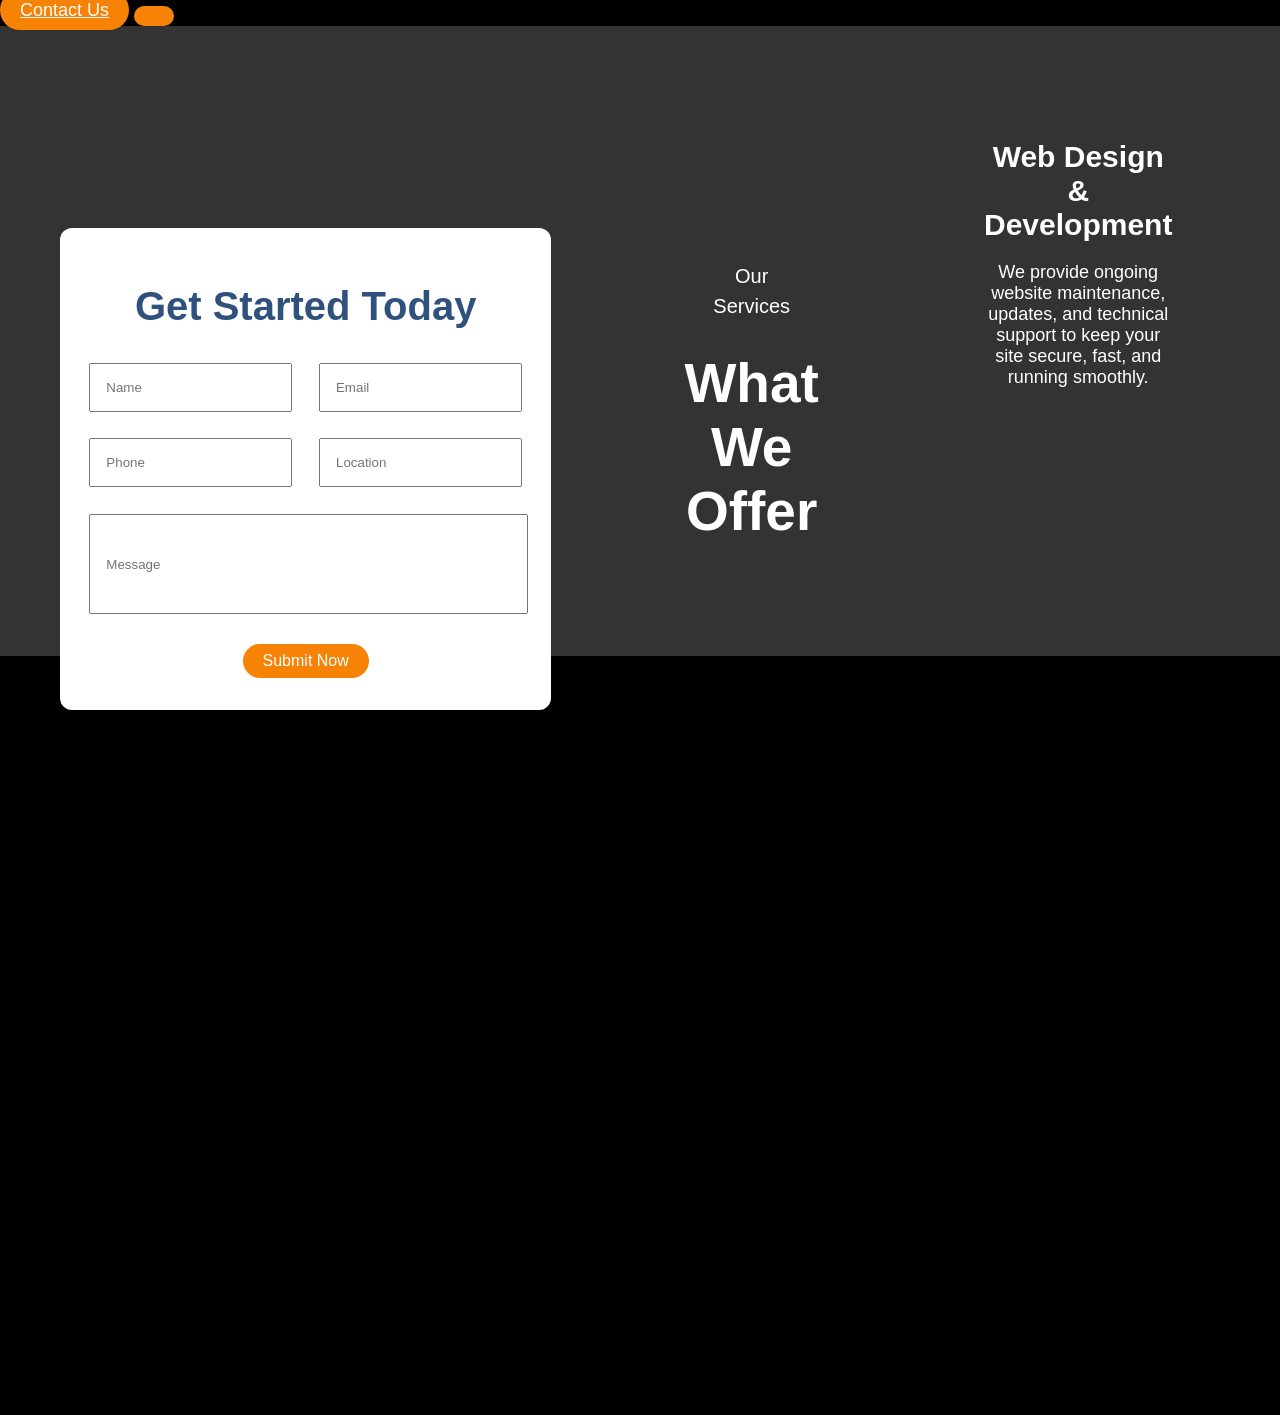
<file: index.html>
<!DOCTYPE html>
<html lang="en">

<head>
  <meta charset="UTF-8">
  <meta name="viewport" content="width=device-width, initial-scale=1.0">
  <link rel="stylesheet" href="style.css">
  <title>Home</title>
</head>
<div>

</div>
<a href="./contact-us.html" class="bt">Contact Us</a>
<button class="bt"> </button>
</div>


</div>

</header>


<div class="hero">

  <div class="hero-right">
    <div class="hero-headin    with Smart Digital Solutions</h1>
<p> From social media marketing to paid ads and high-converting websites, we provide everything you need to scale your business online — fast and affordably.</p>
</div>

</div>


<div class=" hero-left">

      <div class="formm">
        <h3>Get Started Today </h3>
        <div class="hero-form">
          <input type="text" placeholder="Name" class="field">
          <input type="email" placeholder="Email" class="field">
        </div>
        <div class="hero-form">
          <input type="number" placeholder="Phone" class="field">
          <input type="text" placeholder="Location" class="field">
        </div>
        <input type="textarea" placeholder="Message" class="field texta">
        <div class="butt">
          <input type="button" value="Submit Now" class="subm">
        </div>
      </div>

    </div>
  </div>



  <!-- 
<div class="ser-sec">

  <div class="intro">
<h1>Who We Are </h1>
<p> We are a team of passionate professionals dedicated to delivering high-quality solutions that help businesses grow in the digital world. Our focus is on creativity, performance, and results. Every project we work on is designed with precision, innovation, and user experience in mind.</p>
<button class="bt"> Learn More</button>
</div>

</div> -->


  <div class="ser-sec ser-box-sec">
    <div class="intro box-heading">
      <p>Our Services</p>
      <h2> What We Offer</h2>
    </div>

  </div>


  <div class="boxess">
    <div class="box">
      <h3> Web Design & Development</h3>
      <p> We provide ongoing website maintenance, updates, and technical support to keep your site secure, fast, and
        running smoothly.</p>
    </div>
    <div class="box">
      <h3> Digital <br> Marketing </h3>
      <p> We create data-driven marketing strategies including social media marketing, paid ads, and content marketing
        to boost your online presence.</p>
    </div>
    <div class="box">
      <h3> UI / UX <br>Design</h3>
      <p> We design intuitive and visually appealing interfaces that provide a smooth and engaging user experience,
        turning visitors into loyal customers.</p>
    </div>
  </div>


  <div class="Port">

    <div class="ser-sec ser-box-sec testi-head">
      <div class="intro box-heading">
        <p>Recent Projects</p>
        <h2> Designs and Solutions Crafted</h2>
      </div>
    </div>

    <div class="galleryy">
      <img src="./assets/1.jpg">
      <img src="./assets/2.webp">
      <img src="./assets/3.jpg">
      <img src="./assets/4.jpg">
      <img src="./assets/5.jpg">
      <img src="./assets/6.jpg">
    </div>


    <div class="ser-sec ser-box-sec testimonial">
      <div class="intro box-heading">
        <p>Testimonials</p>
        <h2> What our clients say</h2>
      </div>
    </div>


    <div class="testi">

      <div class="testi-box">
        <div class="imgg-box"> <img src="./assets/12.jpg"> </div>
        <p>Amazing experience working with this team. They understood our requirements perfectly and delivered a website
          that looks modern, professional, and fully responsive. The attention to detail really stands out.</p>
        <h3> John Smith – Business Owner </h3>

      </div>


      <div class="testi-box">
        <div class="imgg-box"> <img src="./assets/322.jpg"> </div>
        <p>Amazing experience working with this team. They understood our requirements perfectly and delivered a website
          that looks modern, professional, and fully responsive. The attention to detail really stands out.</p>
        <h3> John Smith – Business Owner </h3>

      </div>



      <div class="testi-box">
        <div class="imgg-box"> <img src="./assets/32.jpg"> </div>
        <p>Amazing experience working with this team. They understood our requirements perfectly and delivered a website
          that looks modern, professional, and fully responsive. The attention to detail really stands out.</p>
        <h3> John Smith – Business Owner </h3>

      </div>


    </div>







    <footer>



    </footer>

    </body>

</html>
</file>
<file: style.css>
* {
 
    padding: 0px;
    margin: 0px;

     font-family: sans-serif;
color: white;
} 

body { background-color: black; }


.main-sec { height: 150px;
    display: flex;
    justify-content: space-around;
}

.col-left {
    width: 30%;
}

.col-right {
      display: flex;
    width: 41%;
     gap: 20px;
    align-items: center;  
}


img.logoo {
    width: 200px;
} 


 
.menuu ul { list-style: none;
    display: flex;
    flex-wrap: nowrap;
    gap: 20px;}

.menuu ul li { 
font-size: 20px;
    color: white;
    text-decoration: none;
}


.bt {
   background: #f68206;
    border-radius: 20px;
    padding: 10px 20px 10px 20px;
    color: #ffffff;
    font-size: 18px; 
    border: none;
}


/* Header Close */


.hero {  height: 70vh;
    display: flex;     align-items: center;  gap: 20px;       padding: 0px 60px 0px 60px;
    background: #333; } 

    .hero-heading h1 { 
font-size: 55px; padding-bottom: 25px;
    }

    .hero-heading p { font-size: 20px; 
        line-height: 1.5em; } 

    .hero-right { padding-right: 4em;}


 .butt{ display: flex;
    justify-content: center; }


    .subm{ color: #fff; font-size: 16px; background-color: #f68206;   border: none; border-radius: 50px; padding: 8px 20px 8px 20px;  margin: 1em; }
 
.field {
   padding: 15px;
    margin: 1em; color: black;
}

.texta { 

width: 88%; 

height: 5em;

}

.hero-form {
    display: flex; 
}

.formm {  position: relative;
    background-color: white;
    border-radius: 12px;
    padding: 1em;
    top: 8em; } 


.formm h3{  font-size: 40px;
    text-align: center;
    color: #2e527d;  padding-top: 1em; padding-bottom: .5em; }


    /* End Hero */ 

    .ser-sec {  margin-top: 10em;
        padding: 3em 3em 3em 3em;
 display: flex; 
 justify-content: center;

    }

.intro { 

    display: flex;
    width: 60%;
    flex-wrap: wrap;
    justify-content: center;
    gap: 20px;
    flex-direction: column;
    align-content: center;
    align-items: center;
}


    .intro h1, h2{      text-transform: capitalize;
text-align: center;
        font-size: 55px;
    }

    .intro p { 
font-size: 20px; line-height: 1.5em;
        text-align: center;
    }
 

.ser-sec.ser-box-sec {
    margin-top: 7em;
} 


    .box-heading p {
padding: 10px 30px 10px 30px;
    border-radius: 50px;
    background: #333;
    

    }


    .boxess { padding: 1em 3em 1em 3em;
    display: flex;
    flex-wrap: nowrap;
    gap:30px;
}

.box {
    display: flex;
    flex-direction: column;
    gap: 20px;
    align-items: center;
    background: #333;
    padding: 3em;
    border-radius: 10px;
}

.box h3 {
font-size: 30px;
text-align: center;
}

.box p {
font-size: 18px;
text-align: center;
}





.Port {

    background-color: #333;
}

.galleryy { padding: 1em 3em 3em 3em;
    display: grid;
 grid-template-columns: repeat(3, 1fr);
 gap: 25px;
}

.galleryy img {

width: 100%;
border-radius: 10px;
height: 300px;

}



.testi {  background: black;
   padding: 1em 3em 3em 3em;
    display: grid;
 grid-template-columns: repeat(3, 1fr);
 gap: 25px;
}


.testi-box { background: #333;
      gap: 20px;
    display: flex;
    padding: 0em 5em 3em 5em;  
    
    flex-direction: column;
    align-items: center;
}


.imgg-box {
    padding: 10px;
    width: 18%;
    margin-top: -2em;
    border-radius: 100%;
background: black;
    display: flex;
    justify-content: center;
}

.testi-box img {
    margin-top: -2em;
    border-radius: 49%;
    width: 100%;
    height: 90px;
}


.testi-box p {

    text-align: center;

}

.testi-head {

margin-top: 0em;

}


.ser-sec.ser-box-sec.testimonial {
    background: black;
} 


/* Media Query */ 

@media screen and (max-width: 600px) {
    
.hero-right {
    padding-right: 1em;
} 


} 


@media screen and (max-width: 600px) {


 .hero {
    height: 70vh;
    display: flex;
    align-items: center;
    gap: 20px;
    padding: 60px 30px 0px 30px;
    background: #333;
    flex-wrap: wrap;   } 




.main-sec {
 
    display: flex;
        justify-content: flex-start; }
    
.col-right { display: none; } 



.hero-heading h1 {
    font-size: 40px; }

.hero-heading p {
    font-size: 18px; }


.formm
 {
    position: inherit; } 


    .hero-form {
    display: flex;
    flex-direction: column; }


    .ser-sec.ser-box-sec {
    margin-top: 24em;
}



.ser-sec {
   
    padding: 3em 2em 3em 2em; }




    .ser-sec.ser-box-sec.testi-head {   margin-top: 6em; }



.boxess {
    padding: 1em 3em 1em 3em;
    display: flex;      flex-direction: column; } 


    .intro
 {
       width: 100%;

}


.galleryy {
    
    display: grid;
    grid-template-columns: repeat(1, 1fr);

 
}
 


.ser-sec.ser-box-sec.testimonial  {    margin-top: 6em; }



.testi {
             gap: 81px;
    display: grid;
    grid-template-columns: repeat(1, 1fr); } 



.testi-box {
    
    padding: 0em 1em 3em 1em; } 

.testi-box img {
   
    width: 60px;
    height: 75px; }










}
</file>
